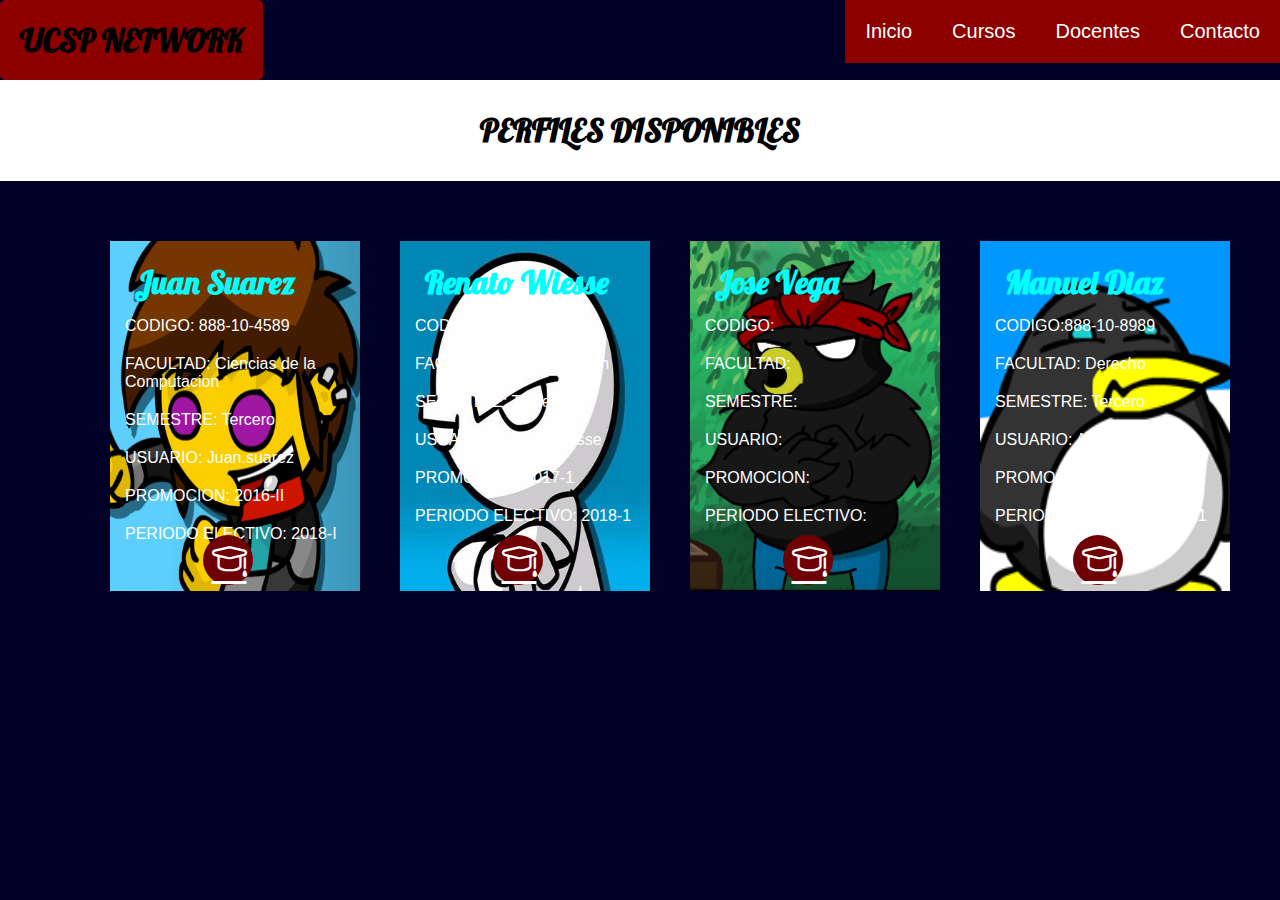
<file: HTML,CSS,JS/Red social/index.html>
<!DOCTYPE html>
<html lang="es">
    <head>
        <meta charset="UTF-8">
        <title>UCSP NETWORK</title>
        <meta name="viewport" content="width=device-width, user-scalable=no, initial-scale=1.0, maximum-scale=1.0, minimum-scale=1.0">
        <link rel="stylesheet" href="CSS/estilos.css">
        <link rel="stylesheet" href="Icons/styles.css">
        <script type="text/javascript" src="JS/jquery-3.3.1.min.js"></script>
    </head>
    <body>
        <header class="header">
            <div class="contenedor">
                <h1 class="logo" >UCSP NETWORK</h1>
                <nav class="nav" id="nav">
                    <ul class="menu">
                        <li class="menu__item"><a class="menu__link select" href="">Inicio</a></li>
                        <li class="menu__item"><a class="menu__link" href="">Cursos</a></li>
                        <li class="menu__item"><a class="menu__link" href="">Docentes</a></li>
                        <li class="menu__item"><a class="menu__link" href="">Contacto</a></li>
                    </ul>
                </nav>
            </div>
            <div class ="header_2">
                <h1>PERFILES DISPONIBLES</h1>
            </div>
            
            <div class="Photos">
                <div id=img1>
                    <img src="Imagenes/img1.png" style="width:250px;height:350px;" alt="" class="img__color">
                    <h1 class="nombre">Juan Suarez</h1>
                        <ul class="d_per">
                            <li class="l_datos">CODIGO:         888-10-4589</li>
                            <li class="l_datos">FACULTAD:       Ciencias de la Computacion</li>
                            <li class="l_datos">SEMESTRE:       Tercero</li>
                            <li class="l_datos">USUARIO:    Juan.suarez</li>
                            <li class="l_datos">PROMOCION:        2016-II</li>
                            <li class="l_datos">PERIODO ELECTIVO:   2018-I</li>
                        </ul>
                        
                     <a class="icon-portal" href="Perfil1.html"></a>
                </div>
                <div id=img2>
                    <img src="Imagenes/img2.png" style="width:250px;height:350px;" alt="" class="img__color">
                    <h1 class="nombre">Renato Wiesse</h1>
                        <ul class="d_per">
                            <li class="l_datos">CODIGO: 888-10-2919</li>
                            <li class="l_datos">FACULTAD: Administracion</li>
                            <li class="l_datos">SEMESTRE: Tercero</li>
                            <li class="l_datos">USUARIO: Renato.wiesse</li>
                            <li class="l_datos">PROMOCION: 2017-1</li>
                            <li class="l_datos">PERIODO ELECTIVO: 2018-1</li>
                        </ul>
                        <a class="icon-portal" href="Perfil2.html"></a>
                </div>
                <div id=img3>
                    <img src="Imagenes/img3.png" style="width:250px;height:350px;" alt="" class="img__color">
                    <h1 class="nombre">Jose Vega</h1>
                        <ul class="d_per">
                            <li class="l_datos">CODIGO:</li>
                            <li class="l_datos">FACULTAD:</li>
                            <li class="l_datos">SEMESTRE:</li>
                            <li class="l_datos">USUARIO:</li>
                            <li class="l_datos">PROMOCION:</li>
                            <li class="l_datos">PERIODO ELECTIVO:</li>
                        </ul>
                        <a class="icon-portal" href="Perfil3.html"></a>
                </div>
                <div id=img4>
                    <img src="Imagenes/img4.png" style="width:250px;height:350px;" alt="" class="img__color">
                    <h1 class="nombre">Manuel Diaz</h1>
                        <ul class="d_per">
                            <li class="l_datos">CODIGO:888-10-8989</li>
                            <li class="l_datos">FACULTAD: Derecho</li>
                            <li class="l_datos">SEMESTRE: Tercero</li>
                            <li class="l_datos">USUARIO: Alejandro.lopez</li>
                            <li class="l_datos">PROMOCION:2017-1</li>
                            <li class="l_datos">PERIODO ELECTIVO:2018-1</li>
                        </ul>
                        <a class="icon-portal" href="Perfil4.html"></a>
                </div>
            </div>
            
            
        </header>
        <script src="JS/efectos.js" type="text/javascript"></script>
    </body>
</html>
</file>
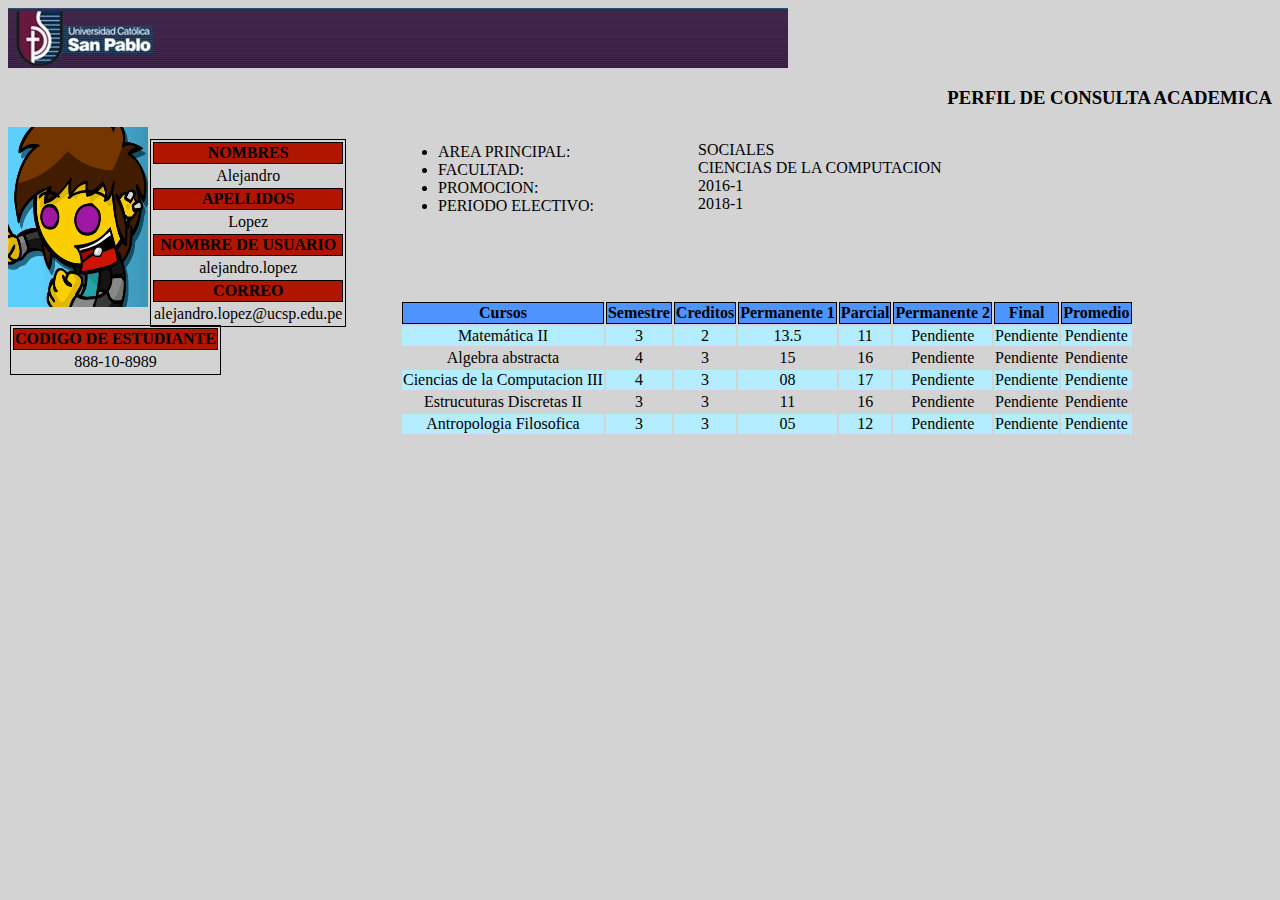
<file: HTML,CSS,JS/Red social/Perfil1.html>
<html>
    <style>
    table#info, th {
        border: 1px solid black;
        text-align: center;
    } 
    table, td {
        border: 0px ;
        text-align: center;
    } 
    ul#datos {
      position: relative;
      top: -180px;
      left: 390px;
    }
    ul#datos2 {
      position: relative;
      top: -270px;
      left: 650px;
    }
    </style>
    
    <title>Datos del alumno</title>
    <body style="background-color:LightGray;">
      <img src="Imagenes/Cabecera.jpg" alt="Cabecera">
        <table id="info" style="position:absolute;top:139px;left:150px;">
          <tr>
            <th bgcolor="rgb(0, 153, 0)">NOMBRES</th>
          </tr>
          <tr>
            <td>Alejandro</td>
          </tr>
          <tr>
            <th bgcolor="rgb(0, 153, 0)">APELLIDOS</th>
          </tr> 
          <tr>
            <td>Lopez</td>
          </tr>
          <tr>
            <th bgcolor="rgb(0, 153, 0)">NOMBRE DE USUARIO</th>
          </tr>
          <tr>
            <td>alejandro.lopez</td>
          </tr>
          <tr>
            <th bgcolor="rgb(0, 153, 0)">CORREO</th>
          </tr>
          <tr>
            <td>alejandro.lopez@ucsp.edu.pe</td>
          </tr>
        </table>
        
        <table id="info" style="position:absolute;top:325px;left:10px;" >
          <tr>
            <th bgcolor="rgb(0, 153, 0)">CODIGO DE ESTUDIANTE</th>
          </tr>
          <tr>
            <td >888-10-8989</td>
          </tr>
        </table>
        
        <h3 style="text-align: right;">PERFIL DE CONSULTA ACADEMICA</h3>
        <img src="Imagenes/img1.png" alt="foto" style="width:140px;height:180px;">
        <ul id="datos">
        <li>AREA PRINCIPAL:</li>
        <li>FACULTAD:</li>
        <li>PROMOCION:</li>
        <li>PERIODO ELECTIVO:</li>
        </ul>
        
        <ul id="datos2">
        <dt>SOCIALES</dt>
        <dt>CIENCIAS DE LA COMPUTACION</dt>
        <dt>2016-1</dt>
        <dt>2018-1</dt>
        </ul>
        
        <table style="position:absolute;top:300px;left:400px;">
          <tr>
            <th bgcolor="#4d94ff">Cursos</th>
            <th bgcolor="#4d94ff">Semestre</th>
            <th bgcolor="#4d94ff">Creditos</th>
            <th bgcolor="#4d94ff">Permanente 1</th>
            <th bgcolor="#4d94ff">Parcial</th>
            <th bgcolor="#4d94ff">Permanente 2</th>
            <th bgcolor="#4d94ff">Final</th>
            <th bgcolor="#4d94ff">Promedio</th>
          </tr>
          <tr>
            <td bgcolor="#b3edff">Matemática II</td>
            <td bgcolor="#b3edff"> 3</td>
            <td bgcolor="#b3edff">2</td>
            <td bgcolor="#b3edff">13.5</td>
            <td bgcolor="#b3edff">11</td>
            <td bgcolor="#b3edff">Pendiente</td>
            <td bgcolor="#b3edff">Pendiente</td>
            <td bgcolor="#b3edff">Pendiente</td>
          </tr>
          <tr>
            <td>Algebra abstracta</td>
            <td> 4</td>
            <td>3</td>
            <td>15</td>
            <td>16</td>
            <td>Pendiente</td>
            <td>Pendiente</td>
            <td>Pendiente</td>
          </tr>
          <tr>
            <td bgcolor="#b3edff">Ciencias de la Computacion III</td>
            <td bgcolor="#b3edff">4</td>
            <td bgcolor="#b3edff">3</td>
            <td bgcolor="#b3edff">08</td>
            <td bgcolor="#b3edff">17</td>
            <td bgcolor="#b3edff">Pendiente</td>
            <td bgcolor="#b3edff">Pendiente</td>
            <td bgcolor="#b3edff">Pendiente</td>
          </tr>
          <tr>
            <td>Estrucuturas Discretas II</td>
            <td> 3</td>
            <td>3</td>
            <td>11</td>
            <td>16</td>
            <td>Pendiente</td>
            <td>Pendiente</td>
            <td>Pendiente</td>
          </tr>
          <tr>
            <td bgcolor="#b3edff">Antropologia Filosofica</td>
            <td bgcolor="#b3edff"> 3</td>
            <td bgcolor="#b3edff">3</td>
            <td bgcolor="#b3edff">05</td>
            <td bgcolor="#b3edff">12</td>
            <td bgcolor="#b3edff">Pendiente</td>
            <td bgcolor="#b3edff">Pendiente</td>
            <td bgcolor="#b3edff">Pendiente</td>
          </tr>
        </table>
        
    </body>
</html>
</file>
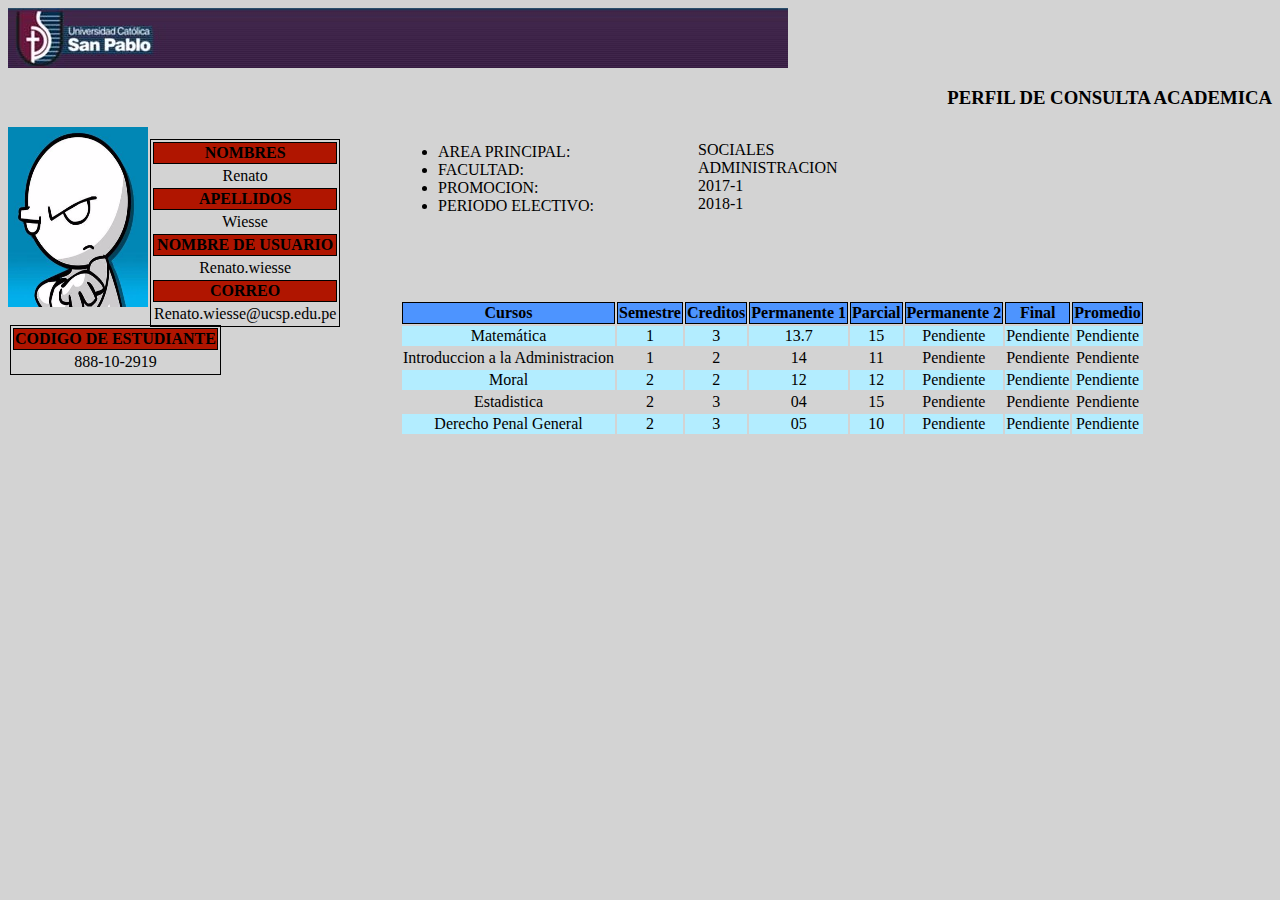
<file: HTML,CSS,JS/Red social/Perfil2.html>
<html>
    <style>
    table#info, th {
        border: 1px solid black;
        text-align: center;
    } 
    table, td {
        border: 0px ;
        text-align: center;
    } 
    ul#datos {
      position: relative;
      top: -180px;
      left: 390px;
    }
    ul#datos2 {
      position: relative;
      top: -270px;
      left: 650px;
    }
    </style>
    
    <title>Datos del alumno</title>
    <body style="background-color:LightGray;">
      <img src="Imagenes/Cabecera.jpg" alt="Cabecera">
        <table id="info" style="position:absolute;top:139px;left:150px;">
          <tr>
            <th bgcolor="rgb(0, 153, 0)">NOMBRES</th>
          </tr>
          <tr>
            <td>Renato</td>
          </tr>
          <tr>
            <th bgcolor="rgb(0, 153, 0)">APELLIDOS</th>
          </tr> 
          <tr>
            <td>Wiesse</td>
          </tr>
          <tr>
            <th bgcolor="rgb(0, 153, 0)">NOMBRE DE USUARIO</th>
          </tr>
          <tr>
            <td>Renato.wiesse</td>
          </tr>
          <tr>
            <th bgcolor="rgb(0, 153, 0)">CORREO</th>
          </tr>
          <tr>
            <td>Renato.wiesse@ucsp.edu.pe</td>
          </tr>
        </table>
        
        <table id="info" style="position:absolute;top:325px;left:10px;" >
          <tr>
            <th bgcolor="rgb(0, 153, 0)">CODIGO DE ESTUDIANTE</th>
          </tr>
          <tr>
            <td >888-10-2919</td>
          </tr>
        </table>
        
        <h3 style="text-align: right;">PERFIL DE CONSULTA ACADEMICA</h3>
        <img src="Imagenes/img2.png" alt="foto" style="width:140px;height:180px;">
        <ul id="datos">
        <li>AREA PRINCIPAL:</li>
        <li>FACULTAD:</li>
        <li>PROMOCION:</li>
        <li>PERIODO ELECTIVO:</li>
        </ul>
        
        <ul id="datos2">
        <dt>SOCIALES</dt>
        <dt>ADMINISTRACION</dt>
        <dt>2017-1</dt>
        <dt>2018-1</dt>
        </ul>
        
        <table style="position:absolute;top:300px;left:400px;">
          <tr>
            <th bgcolor="#4d94ff">Cursos</th>
            <th bgcolor="#4d94ff">Semestre</th>
            <th bgcolor="#4d94ff">Creditos</th>
            <th bgcolor="#4d94ff">Permanente 1</th>
            <th bgcolor="#4d94ff">Parcial</th>
            <th bgcolor="#4d94ff">Permanente 2</th>
            <th bgcolor="#4d94ff">Final</th>
            <th bgcolor="#4d94ff">Promedio</th>
          </tr>
          <tr>
            <td bgcolor="#b3edff">Matemática</td>
            <td bgcolor="#b3edff"> 1</td>
            <td bgcolor="#b3edff">3</td>
            <td bgcolor="#b3edff">13.7</td>
            <td bgcolor="#b3edff">15</td>
            <td bgcolor="#b3edff">Pendiente</td>
            <td bgcolor="#b3edff">Pendiente</td>
            <td bgcolor="#b3edff">Pendiente</td>
          </tr>
          <tr>
            <td>Introduccion a la Administracion</td>
            <td> 1</td>
            <td>2</td>
            <td>14</td>
            <td>11</td>
            <td>Pendiente</td>
            <td>Pendiente</td>
            <td>Pendiente</td>
          </tr>
          <tr>
            <td bgcolor="#b3edff">Moral</td>
            <td bgcolor="#b3edff">2</td>
            <td bgcolor="#b3edff">2</td>
            <td bgcolor="#b3edff">12</td>
            <td bgcolor="#b3edff">12</td>
            <td bgcolor="#b3edff">Pendiente</td>
            <td bgcolor="#b3edff">Pendiente</td>
            <td bgcolor="#b3edff">Pendiente</td>
          </tr>
          <tr>
            <td>Estadistica</td>
            <td> 2</td>
            <td>3</td>
            <td>04</td>
            <td>15</td>
            <td>Pendiente</td>
            <td>Pendiente</td>
            <td>Pendiente</td>
          </tr>
          <tr>
            <td bgcolor="#b3edff">Derecho Penal General</td>
            <td bgcolor="#b3edff"> 2</td>
            <td bgcolor="#b3edff">3</td>
            <td bgcolor="#b3edff">05</td>
            <td bgcolor="#b3edff">10</td>
            <td bgcolor="#b3edff">Pendiente</td>
            <td bgcolor="#b3edff">Pendiente</td>
            <td bgcolor="#b3edff">Pendiente</td>
          </tr>
        </table>
        
    </body>
</html>
</file>
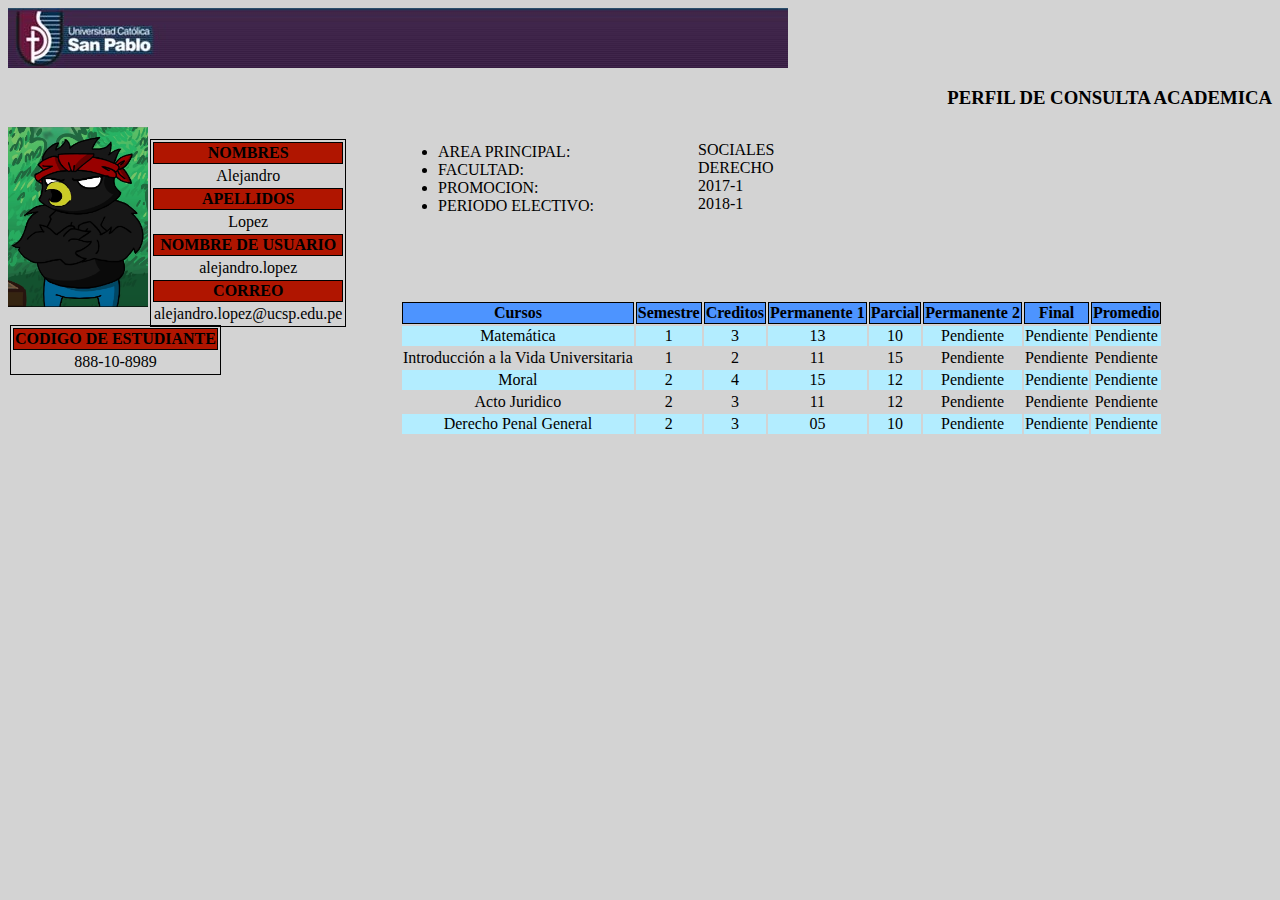
<file: HTML,CSS,JS/Red social/Perfil3.html>
<html>
    <style>
    table#info, th {
        border: 1px solid black;
        text-align: center;
    } 
    table, td {
        border: 0px ;
        text-align: center;
    } 
    ul#datos {
      position: relative;
      top: -180px;
      left: 390px;
    }
    ul#datos2 {
      position: relative;
      top: -270px;
      left: 650px;
    }
    </style>
    
    <title>Datos del alumno</title>
    <body style="background-color:LightGray;">
      <img src="Imagenes/Cabecera.jpg" alt="Cabecera">
        <table id="info" style="position:absolute;top:139px;left:150px;">
          <tr>
            <th bgcolor="rgb(0, 153, 0)">NOMBRES</th>
          </tr>
          <tr>
            <td>Alejandro</td>
          </tr>
          <tr>
            <th bgcolor="rgb(0, 153, 0)">APELLIDOS</th>
          </tr> 
          <tr>
            <td>Lopez</td>
          </tr>
          <tr>
            <th bgcolor="rgb(0, 153, 0)">NOMBRE DE USUARIO</th>
          </tr>
          <tr>
            <td>alejandro.lopez</td>
          </tr>
          <tr>
            <th bgcolor="rgb(0, 153, 0)">CORREO</th>
          </tr>
          <tr>
            <td>alejandro.lopez@ucsp.edu.pe</td>
          </tr>
        </table>
        
        <table id="info" style="position:absolute;top:325px;left:10px;" >
          <tr>
            <th bgcolor="rgb(0, 153, 0)">CODIGO DE ESTUDIANTE</th>
          </tr>
          <tr>
            <td >888-10-8989</td>
          </tr>
        </table>
        
        <h3 style="text-align: right;">PERFIL DE CONSULTA ACADEMICA</h3>
        <img src="Imagenes/img3.png" alt="foto" style="width:140px;height:180px;">
        <ul id="datos">
        <li>AREA PRINCIPAL:</li>
        <li>FACULTAD:</li>
        <li>PROMOCION:</li>
        <li>PERIODO ELECTIVO:</li>
        </ul>
        
        <ul id="datos2">
        <dt>SOCIALES</dt>
        <dt>DERECHO</dt>
        <dt>2017-1</dt>
        <dt>2018-1</dt>
        </ul>
        
        <table style="position:absolute;top:300px;left:400px;">
          <tr>
            <th bgcolor="#4d94ff">Cursos</th>
            <th bgcolor="#4d94ff">Semestre</th>
            <th bgcolor="#4d94ff">Creditos</th>
            <th bgcolor="#4d94ff">Permanente 1</th>
            <th bgcolor="#4d94ff">Parcial</th>
            <th bgcolor="#4d94ff">Permanente 2</th>
            <th bgcolor="#4d94ff">Final</th>
            <th bgcolor="#4d94ff">Promedio</th>
          </tr>
          <tr>
            <td bgcolor="#b3edff">Matemática</td>
            <td bgcolor="#b3edff"> 1</td>
            <td bgcolor="#b3edff">3</td>
            <td bgcolor="#b3edff">13</td>
            <td bgcolor="#b3edff">10</td>
            <td bgcolor="#b3edff">Pendiente</td>
            <td bgcolor="#b3edff">Pendiente</td>
            <td bgcolor="#b3edff">Pendiente</td>
          </tr>
          <tr>
            <td>Introducción a la Vida Universitaria</td>
            <td> 1</td>
            <td>2</td>
            <td>11</td>
            <td>15</td>
            <td>Pendiente</td>
            <td>Pendiente</td>
            <td>Pendiente</td>
          </tr>
          <tr>
            <td bgcolor="#b3edff">Moral</td>
            <td bgcolor="#b3edff">2</td>
            <td bgcolor="#b3edff">4</td>
            <td bgcolor="#b3edff">15</td>
            <td bgcolor="#b3edff">12</td>
            <td bgcolor="#b3edff">Pendiente</td>
            <td bgcolor="#b3edff">Pendiente</td>
            <td bgcolor="#b3edff">Pendiente</td>
          </tr>
          <tr>
            <td>Acto Juridico</td>
            <td> 2</td>
            <td>3</td>
            <td>11</td>
            <td>12</td>
            <td>Pendiente</td>
            <td>Pendiente</td>
            <td>Pendiente</td>
          </tr>
          <tr>
            <td bgcolor="#b3edff">Derecho Penal General</td>
            <td bgcolor="#b3edff"> 2</td>
            <td bgcolor="#b3edff">3</td>
            <td bgcolor="#b3edff">05</td>
            <td bgcolor="#b3edff">10</td>
            <td bgcolor="#b3edff">Pendiente</td>
            <td bgcolor="#b3edff">Pendiente</td>
            <td bgcolor="#b3edff">Pendiente</td>
          </tr>
        </table>
        
    </body>
</html>
</file>
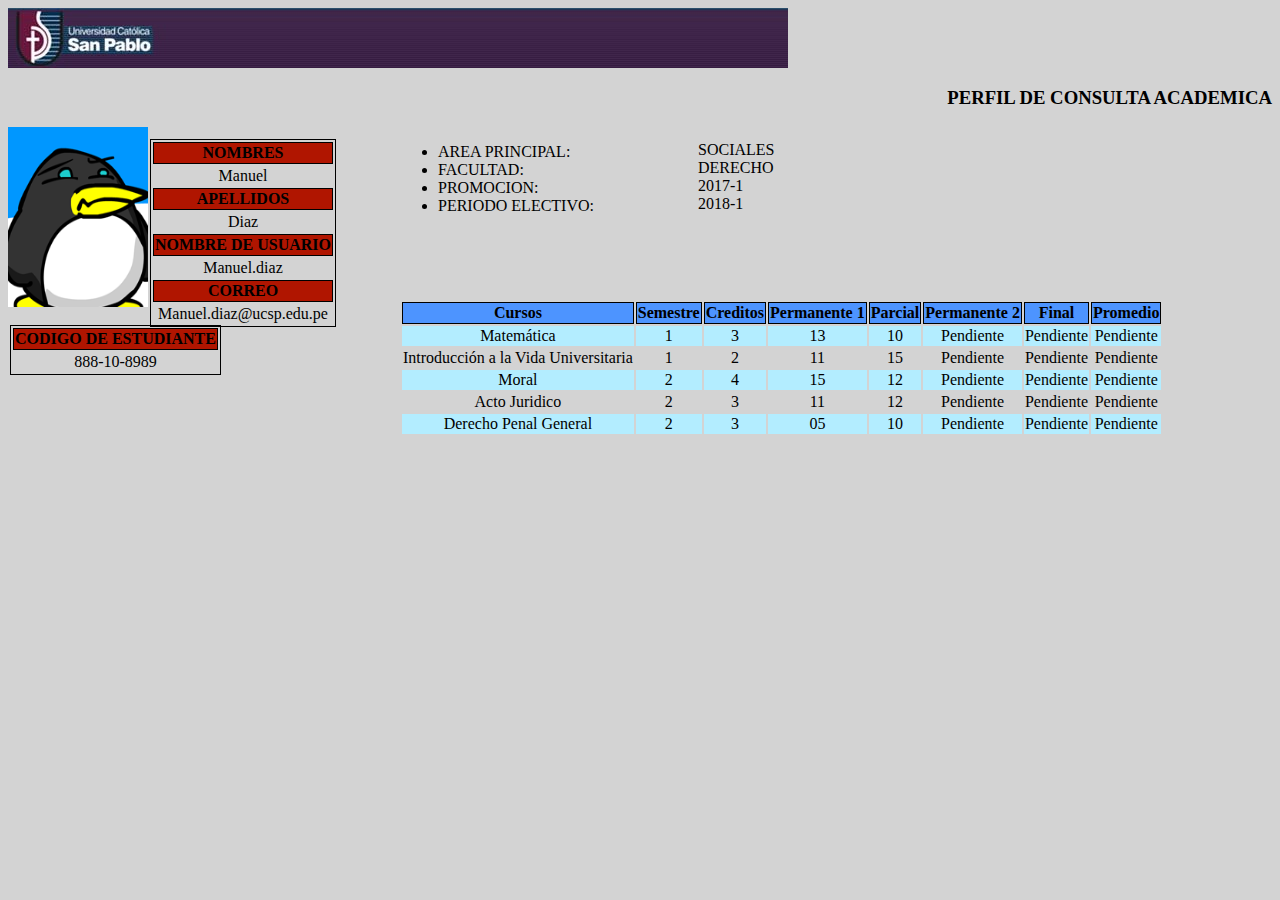
<file: HTML,CSS,JS/Red social/Perfil4.html>
<html>
    <style>
    table#info, th {
        border: 1px solid black;
        text-align: center;
    } 
    table, td {
        border: 0px ;
        text-align: center;
    } 
    ul#datos {
      position: relative;
      top: -180px;
      left: 390px;
    }
    ul#datos2 {
      position: relative;
      top: -270px;
      left: 650px;
    }
    </style>
    
    <title>Datos del alumno</title>
    <body style="background-color:LightGray;">
      <img src="Imagenes/Cabecera.jpg" alt="Cabecera">
        <table id="info" style="position:absolute;top:139px;left:150px;">
          <tr>
            <th bgcolor="rgb(0, 153, 0)">NOMBRES</th>
          </tr>
          <tr>
            <td>Manuel</td>
          </tr>
          <tr>
            <th bgcolor="rgb(0, 153, 0)">APELLIDOS</th>
          </tr> 
          <tr>
            <td>Diaz</td>
          </tr>
          <tr>
            <th bgcolor="rgb(0, 153, 0)">NOMBRE DE USUARIO</th>
          </tr>
          <tr>
            <td>Manuel.diaz</td>
          </tr>
          <tr>
            <th bgcolor="rgb(0, 153, 0)">CORREO</th>
          </tr>
          <tr>
            <td>Manuel.diaz@ucsp.edu.pe</td>
          </tr>
        </table>
        
        <table id="info" style="position:absolute;top:325px;left:10px;" >
          <tr>
            <th bgcolor="rgb(0, 153, 0)">CODIGO DE ESTUDIANTE</th>
          </tr>
          <tr>
            <td >888-10-8989</td>
          </tr>
        </table>
        
        <h3 style="text-align: right;">PERFIL DE CONSULTA ACADEMICA</h3>
        <img src="Imagenes/img4.png" alt="foto" style="width:140px;height:180px;">
        <ul id="datos">
        <li>AREA PRINCIPAL:</li>
        <li>FACULTAD:</li>
        <li>PROMOCION:</li>
        <li>PERIODO ELECTIVO:</li>
        </ul>
        
        <ul id="datos2">
        <dt>SOCIALES</dt>
        <dt>DERECHO</dt>
        <dt>2017-1</dt>
        <dt>2018-1</dt>
        </ul>
        
        <table style="position:absolute;top:300px;left:400px;">
          <tr>
            <th bgcolor="#4d94ff">Cursos</th>
            <th bgcolor="#4d94ff">Semestre</th>
            <th bgcolor="#4d94ff">Creditos</th>
            <th bgcolor="#4d94ff">Permanente 1</th>
            <th bgcolor="#4d94ff">Parcial</th>
            <th bgcolor="#4d94ff">Permanente 2</th>
            <th bgcolor="#4d94ff">Final</th>
            <th bgcolor="#4d94ff">Promedio</th>
          </tr>
          <tr>
            <td bgcolor="#b3edff">Matemática</td>
            <td bgcolor="#b3edff"> 1</td>
            <td bgcolor="#b3edff">3</td>
            <td bgcolor="#b3edff">13</td>
            <td bgcolor="#b3edff">10</td>
            <td bgcolor="#b3edff">Pendiente</td>
            <td bgcolor="#b3edff">Pendiente</td>
            <td bgcolor="#b3edff">Pendiente</td>
          </tr>
          <tr>
            <td>Introducción a la Vida Universitaria</td>
            <td> 1</td>
            <td>2</td>
            <td>11</td>
            <td>15</td>
            <td>Pendiente</td>
            <td>Pendiente</td>
            <td>Pendiente</td>
          </tr>
          <tr>
            <td bgcolor="#b3edff">Moral</td>
            <td bgcolor="#b3edff">2</td>
            <td bgcolor="#b3edff">4</td>
            <td bgcolor="#b3edff">15</td>
            <td bgcolor="#b3edff">12</td>
            <td bgcolor="#b3edff">Pendiente</td>
            <td bgcolor="#b3edff">Pendiente</td>
            <td bgcolor="#b3edff">Pendiente</td>
          </tr>
          <tr>
            <td>Acto Juridico</td>
            <td> 2</td>
            <td>3</td>
            <td>11</td>
            <td>12</td>
            <td>Pendiente</td>
            <td>Pendiente</td>
            <td>Pendiente</td>
          </tr>
          <tr>
            <td bgcolor="#b3edff">Derecho Penal General</td>
            <td bgcolor="#b3edff"> 2</td>
            <td bgcolor="#b3edff">3</td>
            <td bgcolor="#b3edff">05</td>
            <td bgcolor="#b3edff">10</td>
            <td bgcolor="#b3edff">Pendiente</td>
            <td bgcolor="#b3edff">Pendiente</td>
            <td bgcolor="#b3edff">Pendiente</td>
          </tr>
        </table>
        
    </body>
</html>
</file>
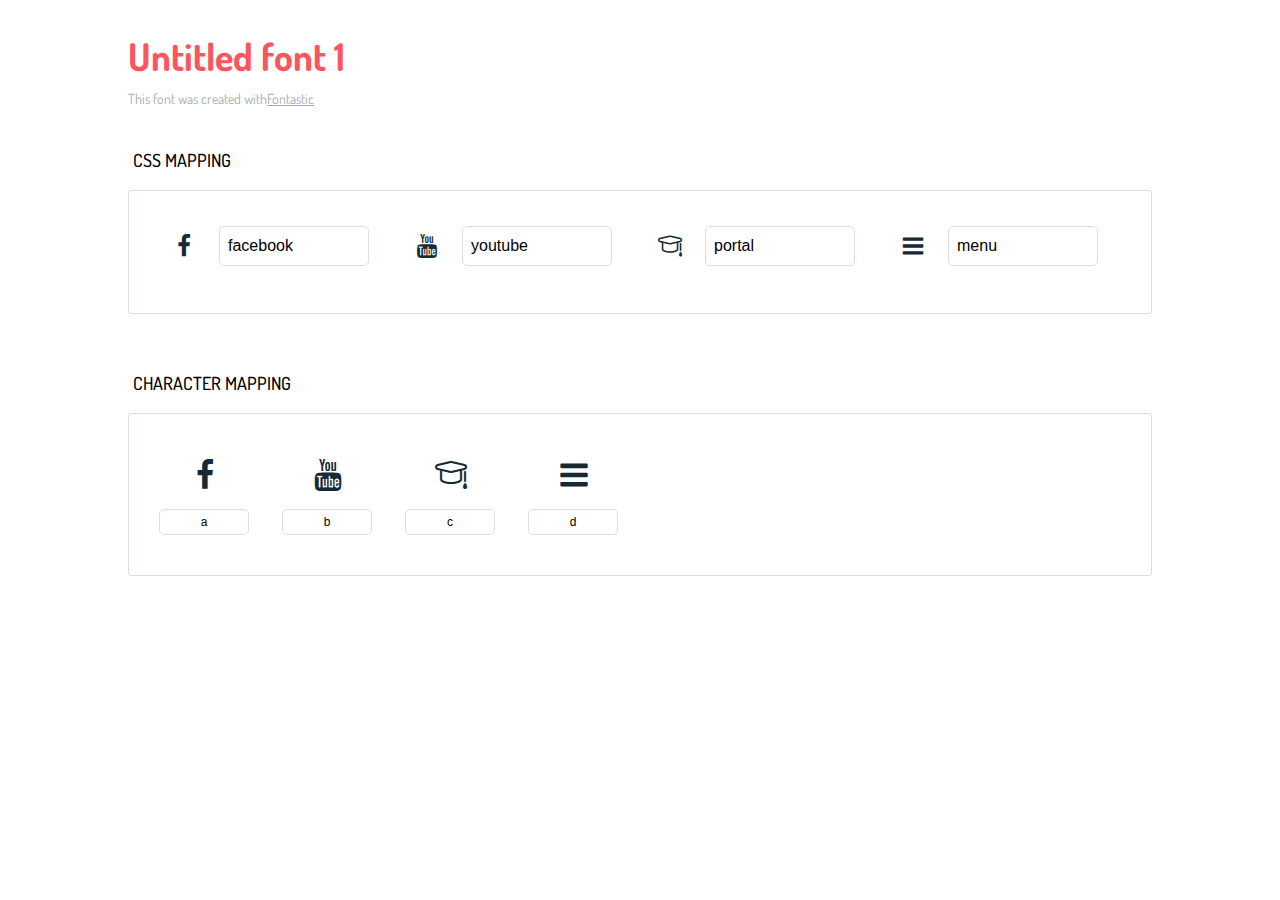
<file: HTML,CSS,JS/Red social/Icons/icons-reference.html>
<!DOCTYPE html>
<html lang="en">
  <head>
    <meta charset="utf-8">
    <meta http-equiv="X-UA-Compatible" content="IE=edge,chrome=1">
    <meta name="viewport" content="width=device-width,initial-scale=1">
    <title>Font Reference - Untitled font 1</title>
    <link href="http://fonts.googleapis.com/css?family=Dosis:400,500,700" rel="stylesheet" type="text/css">
    <link rel="stylesheet" href="styles.css">
    <style type="text/css">html,body,div,span,applet,object,iframe,h1,h2,h3,h4,h5,h6,p,blockquote,pre,a,abbr,acronym,address,big,cite,code,del,dfn,em,img,ins,kbd,q,s,samp,small,strike,strong,sub,sup,tt,var,dl,dt,dd,ol,ul,li,fieldset,form,label,legend,table,caption,tbody,tfoot,thead,tr,th,td{margin:0;padding:0;border:0;outline:0;font-weight:inherit;font-style:inherit;font-family:inherit;font-size:100%;vertical-align:baseline}body{line-height:1;color:#000;background:#fff}ol,ul{list-style:none}table{border-collapse:separate;border-spacing:0;vertical-align:middle}caption,th,td{text-align:left;font-weight:normal;vertical-align:middle}a img{border:none}*{-webkit-box-sizing:border-box;-moz-box-sizing:border-box;box-sizing:border-box}body{font-family:'Dosis','Tahoma',sans-serif}.container{margin:15px auto;width:80%}h1{margin:40px 0 20px;font-weight:700;font-size:38px;line-height:32px;color:#fb565e}h2{font-size:18px;padding:0 0 21px 5px;margin:45px 0 0 0;text-transform:uppercase;font-weight:500}.small{font-size:14px;color:#a5adb4;}.small a{color:#a5adb4;}.small a:hover{color:#fb565e}.glyphs.character-mapping{margin:0 0 20px 0;padding:20px 0 20px 30px;color:rgba(0,0,0,0.5);border:1px solid #d8e0e5;-webkit-border-radius:3px;border-radius:3px;}.glyphs.character-mapping li{margin:0 30px 20px 0;display:inline-block;width:90px}.glyphs.character-mapping .icon{margin:10px 0 10px 15px;padding:15px;position:relative;width:55px;height:55px;color:#162a36 !important;overflow:hidden;-webkit-border-radius:3px;border-radius:3px;font-size:32px;}.glyphs.character-mapping .icon svg{fill:#000}.glyphs.character-mapping input{margin:0;padding:5px 0;line-height:12px;font-size:12px;display:block;width:100%;border:1px solid #d8e0e5;-webkit-border-radius:5px;border-radius:5px;text-align:center;outline:0;}.glyphs.character-mapping input:focus{border:1px solid #fbde4a;-webkit-box-shadow:inset 0 0 3px #fbde4a;box-shadow:inset 0 0 3px #fbde4a}.glyphs.character-mapping input:hover{-webkit-box-shadow:inset 0 0 3px #fbde4a;box-shadow:inset 0 0 3px #fbde4a}.glyphs.css-mapping{margin:0 0 60px 0;padding:30px 0 20px 30px;color:rgba(0,0,0,0.5);border:1px solid #d8e0e5;-webkit-border-radius:3px;border-radius:3px;}.glyphs.css-mapping li{margin:0 30px 20px 0;padding:0;display:inline-block;overflow:hidden}.glyphs.css-mapping .icon{margin:0;margin-right:10px;padding:13px;height:50px;width:50px;color:#162a36 !important;overflow:hidden;float:left;font-size:24px}.glyphs.css-mapping input{margin:0;margin-top:5px;padding:8px;line-height:16px;font-size:16px;display:block;width:150px;height:40px;border:1px solid #d8e0e5;-webkit-border-radius:5px;border-radius:5px;background:#fff;outline:0;float:right;}.glyphs.css-mapping input:focus{border:1px solid #fbde4a;-webkit-box-shadow:inset 0 0 3px #fbde4a;box-shadow:inset 0 0 3px #fbde4a}.glyphs.css-mapping input:hover{-webkit-box-shadow:inset 0 0 3px #fbde4a;box-shadow:inset 0 0 3px #fbde4a}</style>
  </head>
  <body>
    <div class="container">
      <h1>Untitled font 1</h1>
      <p class="small">This font was created with<a href="http://fontastic.me/">Fontastic</a></p>
      <h2>CSS mapping</h2>
      <ul class="glyphs css-mapping">
        <li>
          <div class="icon icon-facebook"></div>
          <input type="text" readonly="readonly" value="facebook">
        </li>
        <li>
          <div class="icon icon-youtube"></div>
          <input type="text" readonly="readonly" value="youtube">
        </li>
        <li>
          <div class="icon icon-portal"></div>
          <input type="text" readonly="readonly" value="portal">
        </li>
        <li>
          <div class="icon icon-menu"></div>
          <input type="text" readonly="readonly" value="menu">
        </li>
      </ul>
      <h2>Character mapping</h2>
      <ul class="glyphs character-mapping">
        <li>
          <div data-icon="a" class="icon"></div>
          <input type="text" readonly="readonly" value="a">
        </li>
        <li>
          <div data-icon="b" class="icon"></div>
          <input type="text" readonly="readonly" value="b">
        </li>
        <li>
          <div data-icon="c" class="icon"></div>
          <input type="text" readonly="readonly" value="c">
        </li>
        <li>
          <div data-icon="d" class="icon"></div>
          <input type="text" readonly="readonly" value="d">
        </li>
      </ul>
    </div>
    <script>(function() {
  var glyphs, i, len, ref;

  ref = document.getElementsByClassName('glyphs');
  for (i = 0, len = ref.length; i < len; i++) {
    glyphs = ref[i];
    glyphs.addEventListener('click', function(event) {
      if (event.target.tagName === 'INPUT') {
        return event.target.select();
      }
    });
  }

}).call(this);

    </script>
  </body>
</html>
</file>
<file: HTML,CSS,JS/Red social/CSS/estilos.css>
/*---------------------------------------------Fuentes---------------------------------------------*/
@import url('https://fonts.googleapis.com/css?family=Lobster');
h1, h2, h3, h4, h5, h6 {
    font-family: 'Lobster', cursive;
}

@import url('https://fonts.googleapis.com/css?family=PT+Sans+Narrow');
body {
    font-family: 'PT Sans Narrow', sans-serif;
    margin: 0;
    background: rgb(0, 0, 38);
}

*{
    box-sizing: border-box;
}

img{
    display:block;
    max-width: 100%;
}
/*------------------------------------Estilo de los encabezados------------------------------------*/
.header{
    height: 60px;
}

.header .contenedor{
    display: flex;
    justify-content: space-between;
}

.logo{
    margin: 0px;
    background: rgb(140, 0, 0);
    padding: 20px;
    border-radius: 5px;
    
}

.icon-menu{
    display: none;
}
/*----------------------------------------Estilos de Menu----------------------------------------*/
.nav{
    position: static;
    width: auto;
}

.menu{
    list-style: none;
    padding: 0;
    margin: 0;
    display: flex;
}

.menu__link{
    display: block;
    padding: 20px;
    text-decoration: none;
    color: #fff;
    background: rgb(140, 0, 0);
    font-size: 20px;
}

.menu__link:hover{
    background: white;
    color: rgb(111, 0, 3);
}

.info{
    display: flex;
}

/*--------------------------------------Estilos de perfiles--------------------------------------*/

.Photos div{
    float: left;
    display: block;
    position: relative;
    margin: 10px;
    margin-left: 30px;
    top: 50px;
    left: 80px;
    border: 5px ;
    height: 350px;
    width: 250px;
    background: black;
}

.Photos img.div img__color{
    position: absolute;
    top: 0;
    left: 0;
    z-index: 99;
}

.Photos img.div ul{
    text-decoration: none;
    padding: 10px;
    top: 50%;
    left: 60px;
}
.header_2{
    position: absolut;
    background: white;
    text-align: center;
    padding: 9px;
    
}

.nombre{
    position: absolute;
    top: 0%;
    left: 25px;
    color: aqua;
    
}

.l_datos {
    position: relative;
    list-style: none;
    position: ;
    top: -300px;
    margin-left: -35px;
    color: white;
    padding: 10px;
	
}

.icon-portal {
    position: absolute;
    top:84%;
    left: 37%;
    display: block;
    width: 50px;
    height: 50px;
    padding: 9px;
    text-align: center;
	position: absolute;
    font-size: 35px;
    color: white;
    background: rgb(111, 0, 3);
    border-radius: 5pc;
}

.icon-portal:hover{
    background: white;
    color: rgb(111, 0, 3);
    cursor: pointer;
}
</file>
<file: HTML,CSS,JS/Red social/Icons/styles.css>
@charset "UTF-8";

@font-face {
  font-family: "untitled-font-1";
  src:url("fonts/untitled-font-1.eot");
  src:url("fonts/untitled-font-1.eot?#iefix") format("embedded-opentype"),
    url("fonts/untitled-font-1.woff") format("woff"),
    url("fonts/untitled-font-1.ttf") format("truetype"),
    url("fonts/untitled-font-1.svg#untitled-font-1") format("svg");
  font-weight: normal;
  font-style: normal;

}

[data-icon]:before {
  font-family: "untitled-font-1" !important;
  content: attr(data-icon);
  font-style: normal !important;
  font-weight: normal !important;
  font-variant: normal !important;
  text-transform: none !important;
  speak: none;
  line-height: 1;
  -webkit-font-smoothing: antialiased;
  -moz-osx-font-smoothing: grayscale;
}

[class^="icon-"]:before,
[class*=" icon-"]:before {
  font-family: "untitled-font-1" !important;
  font-style: normal !important;
  font-weight: normal !important;
  font-variant: normal !important;
  text-transform: none !important;
  speak: none;
  line-height: 1;
  -webkit-font-smoothing: antialiased;
  -moz-osx-font-smoothing: grayscale;
}

.icon-facebook:before {
  content: "\61";
}
.icon-youtube:before {
  content: "\62";
}
.icon-portal:before {
  content: "\63";
}
.icon-menu:before {
  content: "\64";
}
</file>
